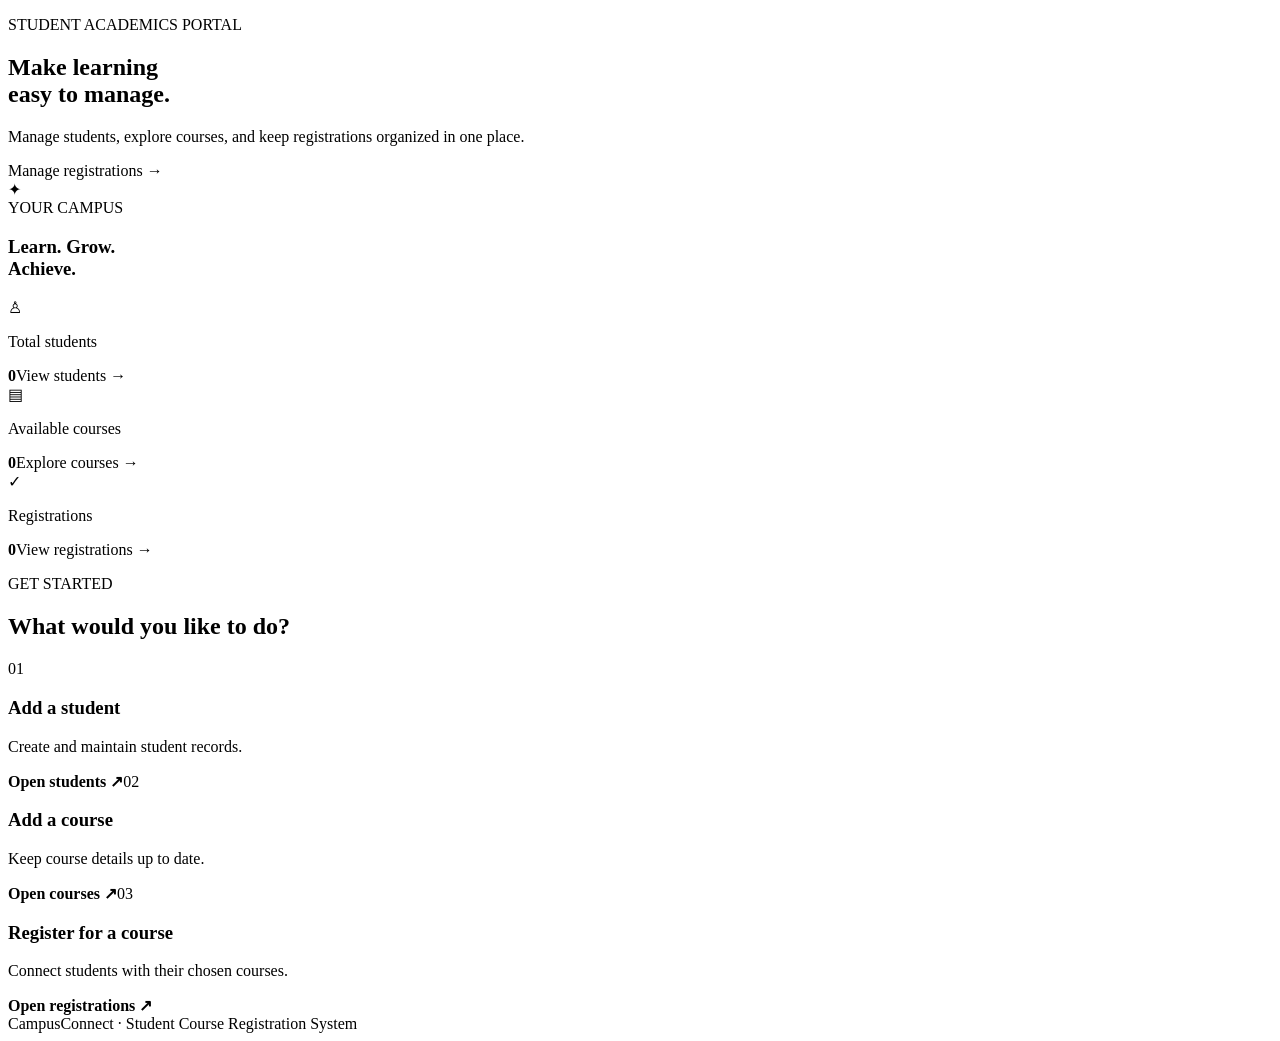
<file: src/main/resources/templates/index.html>
<!DOCTYPE html>
<html xmlns:th="http://www.thymeleaf.org">
<head><meta charset="UTF-8"><meta name="viewport" content="width=device-width, initial-scale=1"><title>CampusConnect | Dashboard</title><link rel="stylesheet" th:href="@{/css/style.css}"></head>
<body><div th:replace="~{fragments :: nav}"></div>
<main class="container">
  <section class="hero"><div><p class="eyebrow">STUDENT ACADEMICS PORTAL</p><h1>Make learning<br><span>easy to manage.</span></h1><p class="sub">Manage students, explore courses, and keep registrations organized in one place.</p><a class="primary button-link" th:href="@{/registrations}">Manage registrations <span>→</span></a></div><div class="hero-art"><div class="art-circle">✦</div><div class="art-card"><span class="mini-label">YOUR CAMPUS</span><h3>Learn. Grow.<br>Achieve.</h3><div class="art-line"></div><div class="art-line short"></div></div></div></section>
  <section class="stats"><article class="stat"><div class="stat-icon violet">♙</div><p>Total students</p><strong th:text="${studentCount}">0</strong><a th:href="@{/students}">View students →</a></article><article class="stat"><div class="stat-icon peach">▤</div><p>Available courses</p><strong th:text="${courseCount}">0</strong><a th:href="@{/courses}">Explore courses →</a></article><article class="stat"><div class="stat-icon mint">✓</div><p>Registrations</p><strong th:text="${registrationCount}">0</strong><a th:href="@{/registrations}">View registrations →</a></article></section>
  <section class="quick"><div><p class="eyebrow">GET STARTED</p><h2>What would you like to do?</h2></div><div class="quick-grid"><a class="quick-card" th:href="@{/students}"><span>01</span><h3>Add a student</h3><p>Create and maintain student records.</p><b>Open students ↗</b></a><a class="quick-card" th:href="@{/courses}"><span>02</span><h3>Add a course</h3><p>Keep course details up to date.</p><b>Open courses ↗</b></a><a class="quick-card" th:href="@{/registrations}"><span>03</span><h3>Register for a course</h3><p>Connect students with their chosen courses.</p><b>Open registrations ↗</b></a></div></section>
  <footer>CampusConnect · Student Course Registration System</footer>
</main></body></html>
</file>
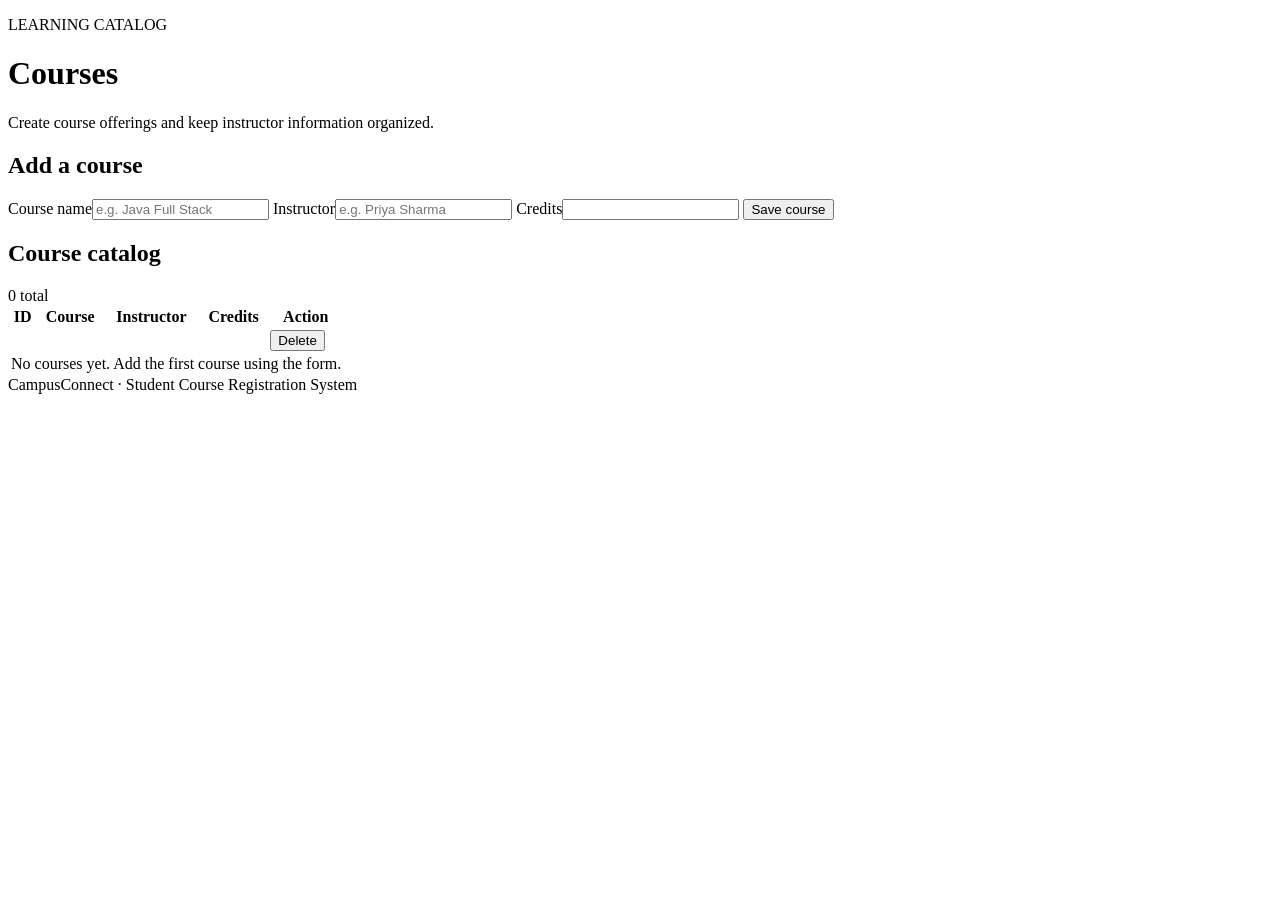
<file: src/main/resources/templates/courses.html>
<!DOCTYPE html>
<html xmlns:th="http://www.thymeleaf.org"><head><meta charset="UTF-8"><meta name="viewport" content="width=device-width, initial-scale=1"><title>Courses | CampusConnect</title><link rel="stylesheet" th:href="@{/css/style.css}"></head>
<body><div th:replace="~{fragments :: nav}"></div><main class="container page">
<p class="eyebrow">LEARNING CATALOG</p><h1 class="page-title">Courses</h1><p class="sub">Create course offerings and keep instructor information organized.</p>
<p class="notice success" th:if="${success}" th:text="${success}"></p><p class="notice error" th:if="${error}" th:text="${error}"></p>
<div class="content-grid"><section class="panel"><h2>Add a course</h2><form th:action="@{/courses}" th:object="${course}" method="post" class="form">
<label>Course name<input type="text" th:field="*{name}" placeholder="e.g. Java Full Stack" required></label><small class="error" th:errors="*{name}"></small>
<label>Instructor<input type="text" th:field="*{instructor}" placeholder="e.g. Priya Sharma" required></label><small class="error" th:errors="*{instructor}"></small>
<label>Credits<input type="number" min="1" th:field="*{credits}" required></label><small class="error" th:errors="*{credits}"></small>
<button class="primary" type="submit">Save course</button></form></section>
<section class="panel table-panel"><div class="panel-heading"><h2>Course catalog</h2><span class="count" th:text="${#lists.size(courses)} + ' total'">0 total</span></div><div class="table-wrap"><table><thead><tr><th>ID</th><th>Course</th><th>Instructor</th><th>Credits</th><th>Action</th></tr></thead><tbody><tr th:each="c : ${courses}"><td th:text="${c.id}"></td><td class="strong" th:text="${c.name}"></td><td th:text="${c.instructor}"></td><td th:text="${c.credits}"></td><td><form th:action="@{/courses/{id}/delete(id=${c.id})}" method="post"><button class="text-button danger-text" type="submit">Delete</button></form></td></tr><tr th:if="${#lists.isEmpty(courses)}"><td colspan="5" class="empty">No courses yet. Add the first course using the form.</td></tr></tbody></table></div></section></div><footer>CampusConnect · Student Course Registration System</footer></main></body></html>
</file>
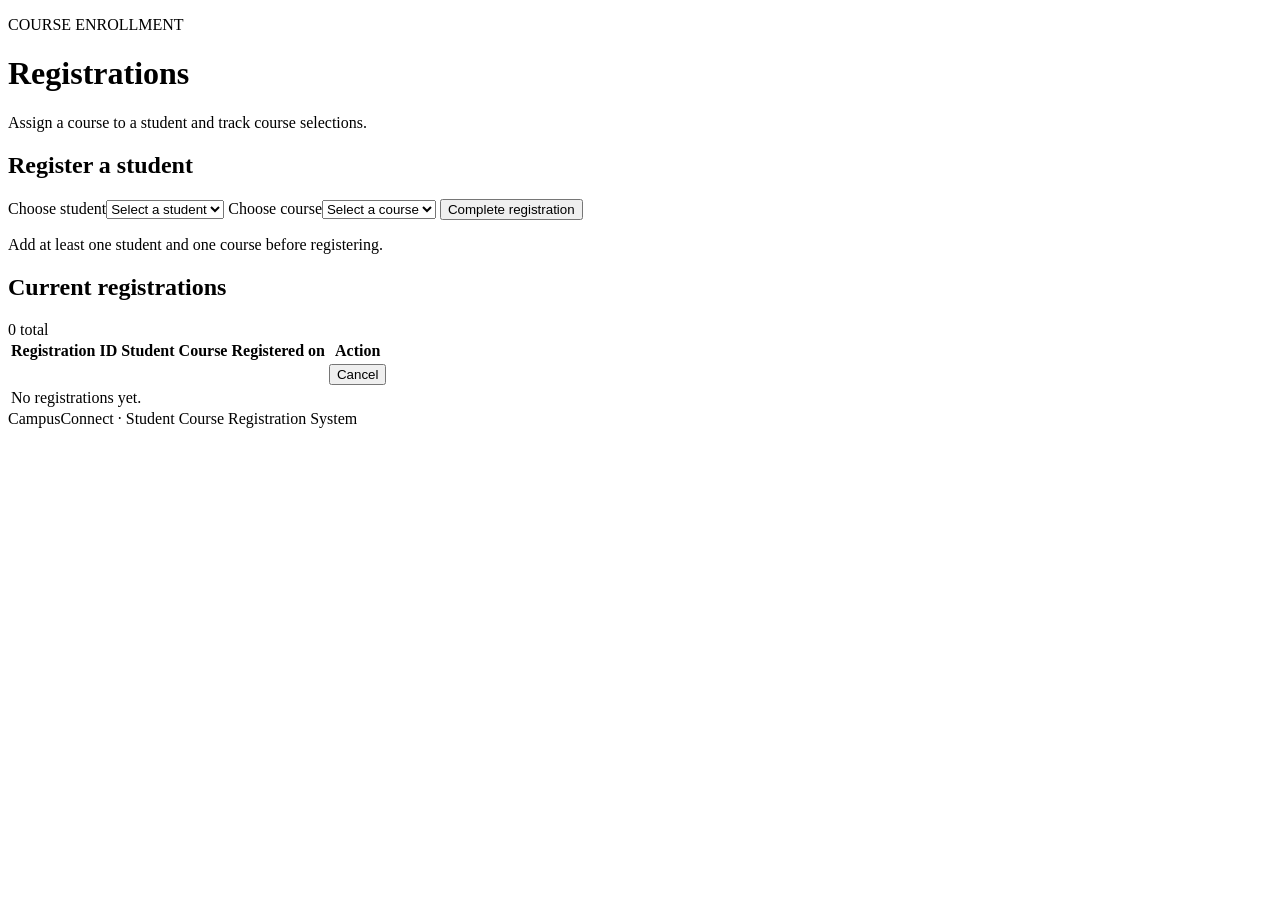
<file: src/main/resources/templates/registrations.html>
<!DOCTYPE html>
<html xmlns:th="http://www.thymeleaf.org"><head><meta charset="UTF-8"><meta name="viewport" content="width=device-width, initial-scale=1"><title>Registrations | CampusConnect</title><link rel="stylesheet" th:href="@{/css/style.css}"></head>
<body><div th:replace="~{fragments :: nav}"></div><main class="container page">
<p class="eyebrow">COURSE ENROLLMENT</p><h1 class="page-title">Registrations</h1><p class="sub">Assign a course to a student and track course selections.</p>
<p class="notice success" th:if="${success}" th:text="${success}"></p><p class="notice error" th:if="${error}" th:text="${error}"></p>
<section class="panel register-panel"><h2>Register a student</h2><form th:action="@{/registrations}" method="post" class="register-form">
<label>Choose student<select name="studentId" required><option value="">Select a student</option><option th:each="s : ${students}" th:value="${s.id}" th:text="${s.name + ' — ' + s.email}"></option></select></label>
<label>Choose course<select name="courseId" required><option value="">Select a course</option><option th:each="c : ${courses}" th:value="${c.id}" th:text="${c.name + ' — ' + c.credits + ' credits'}"></option></select></label>
<button class="primary" type="submit" th:disabled="${#lists.isEmpty(students) or #lists.isEmpty(courses)}">Complete registration</button></form><p class="hint" th:if="${#lists.isEmpty(students) or #lists.isEmpty(courses)}">Add at least one student and one course before registering.</p></section>
<section class="panel table-panel"><div class="panel-heading"><h2>Current registrations</h2><span class="count" th:text="${#lists.size(registrations)} + ' total'">0 total</span></div><div class="table-wrap"><table><thead><tr><th>Registration ID</th><th>Student</th><th>Course</th><th>Registered on</th><th>Action</th></tr></thead><tbody><tr th:each="r : ${registrations}"><td th:text="${r.id}"></td><td class="strong" th:text="${r.student.name}"></td><td th:text="${r.course.name}"></td><td th:text="${r.registeredOn}"></td><td><form th:action="@{/registrations/{id}/delete(id=${r.id})}" method="post" onsubmit="return confirm('Cancel this registration?');"><button class="text-button danger-text" type="submit">Cancel</button></form></td></tr><tr th:if="${#lists.isEmpty(registrations)}"><td colspan="5" class="empty">No registrations yet.</td></tr></tbody></table></div></section><footer>CampusConnect · Student Course Registration System</footer></main></body></html>
</file>
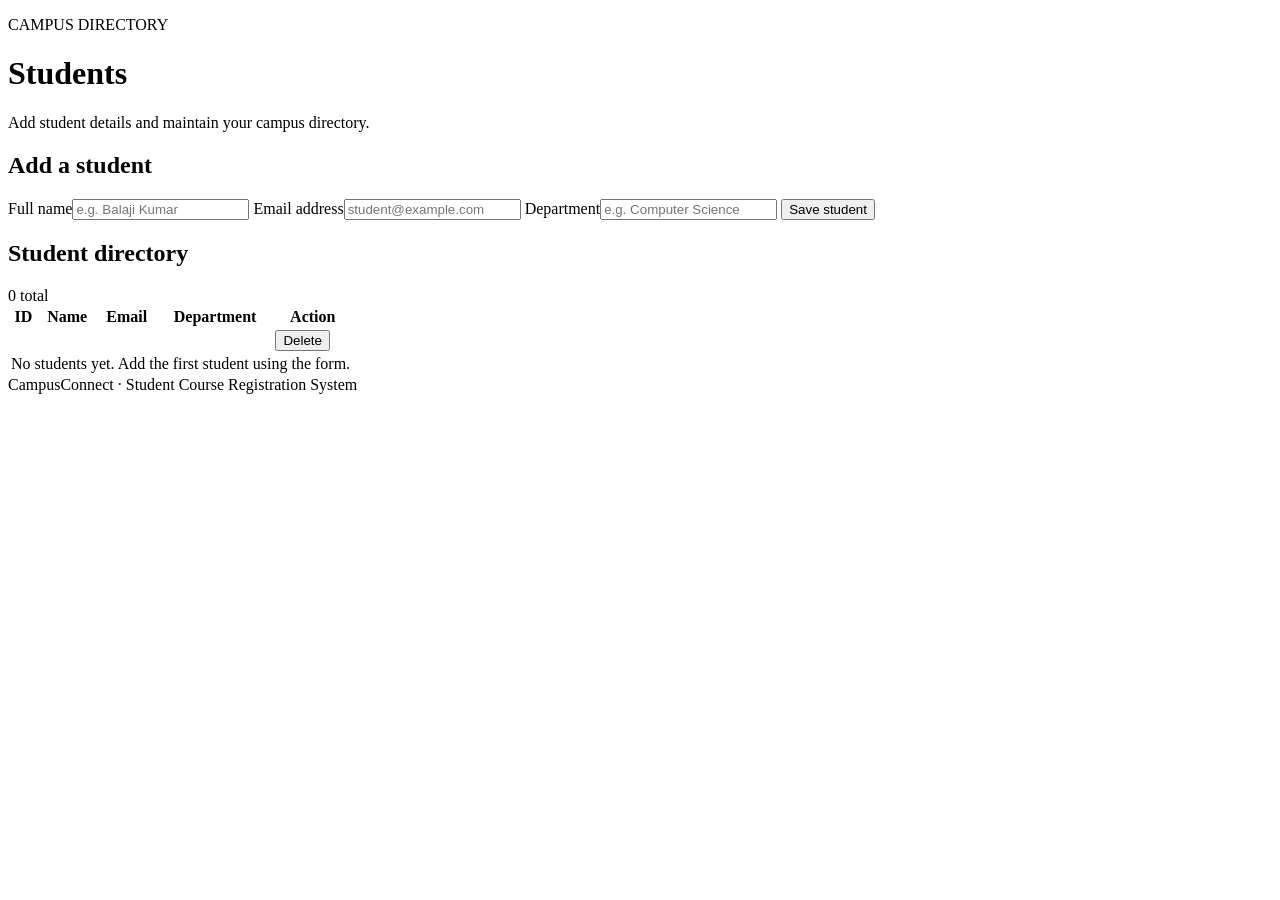
<file: src/main/resources/templates/students.html>
<!DOCTYPE html>
<html xmlns:th="http://www.thymeleaf.org"><head><meta charset="UTF-8"><meta name="viewport" content="width=device-width, initial-scale=1"><title>Students | CampusConnect</title><link rel="stylesheet" th:href="@{/css/style.css}"></head>
<body><div th:replace="~{fragments :: nav}"></div><main class="container page">
<p class="eyebrow">CAMPUS DIRECTORY</p><h1 class="page-title">Students</h1><p class="sub">Add student details and maintain your campus directory.</p>
<p class="notice success" th:if="${success}" th:text="${success}"></p><p class="notice error" th:if="${duplicateEmail}" th:text="${duplicateEmail}"></p>
<div class="content-grid"><section class="panel"><h2>Add a student</h2><form th:action="@{/students}" th:object="${student}" method="post" class="form">
<label>Full name<input type="text" th:field="*{name}" placeholder="e.g. Balaji Kumar" required></label><small class="error" th:errors="*{name}"></small>
<label>Email address<input type="email" th:field="*{email}" placeholder="student@example.com" required></label><small class="error" th:errors="*{email}"></small>
<label>Department<input type="text" th:field="*{department}" placeholder="e.g. Computer Science" required></label><small class="error" th:errors="*{department}"></small>
<button class="primary" type="submit">Save student</button></form></section>
<section class="panel table-panel"><div class="panel-heading"><h2>Student directory</h2><span class="count" th:text="${#lists.size(students)} + ' total'">0 total</span></div>
<div class="table-wrap"><table><thead><tr><th>ID</th><th>Name</th><th>Email</th><th>Department</th><th>Action</th></tr></thead><tbody><tr th:each="s : ${students}"><td th:text="${s.id}"></td><td class="strong" th:text="${s.name}"></td><td th:text="${s.email}"></td><td th:text="${s.department}"></td><td><form th:action="@{/students/{id}/delete(id=${s.id})}" method="post" onsubmit="return confirm('Delete this student? Registrations linked to the student may prevent deletion.');"><button class="text-button danger-text" type="submit">Delete</button></form></td></tr><tr th:if="${#lists.isEmpty(students)}"><td colspan="5" class="empty">No students yet. Add the first student using the form.</td></tr></tbody></table></div></section></div><footer>CampusConnect · Student Course Registration System</footer></main></body></html>
</file>
